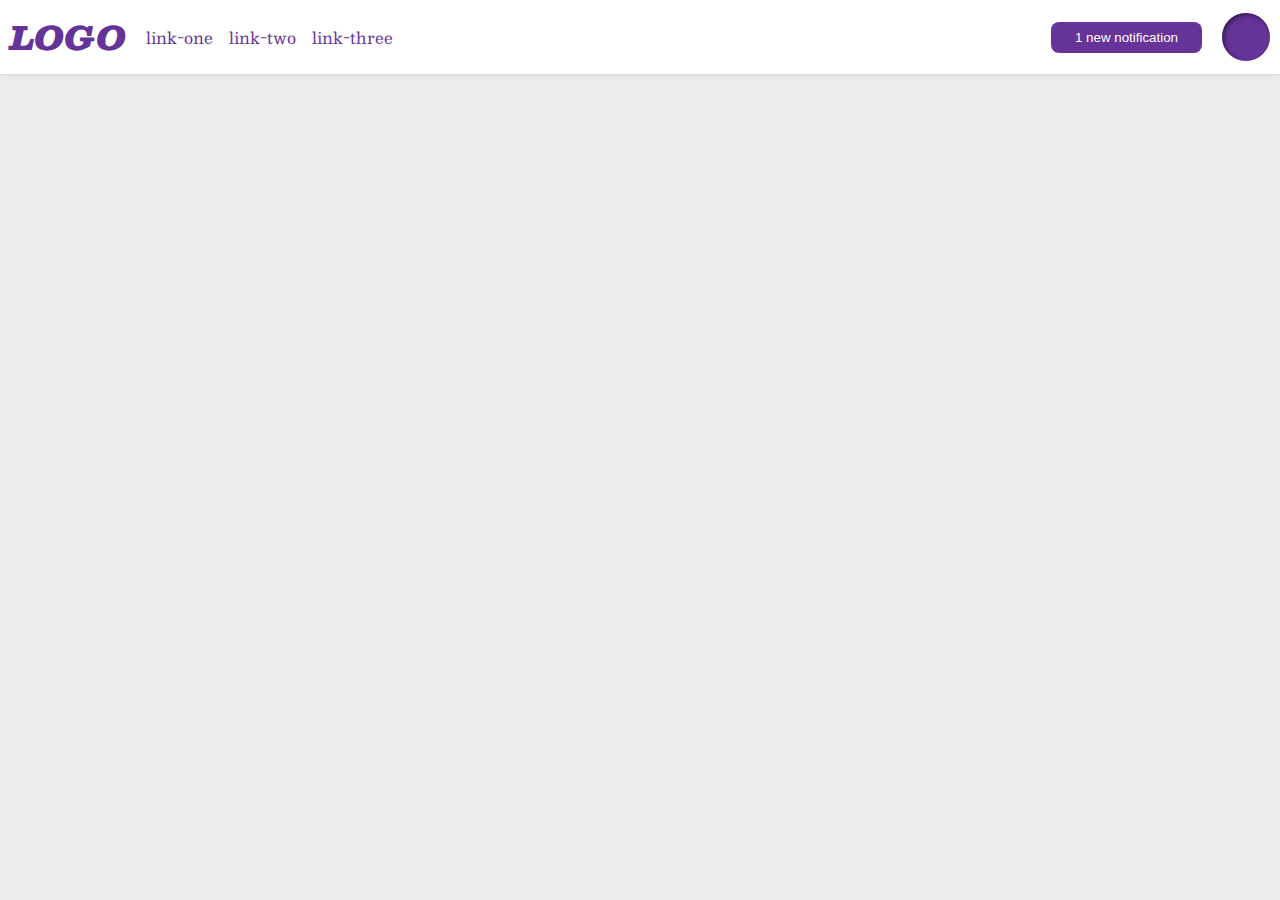
<file: foundations/flex/03-flex-header-2/index.html>
<!DOCTYPE html>
<html lang="en">
  <head>
    <meta charset="UTF-8">
    <meta http-equiv="X-UA-Compatible" content="IE=edge">
    <meta name="viewport" content="width=device-width, initial-scale=1.0">
    <title>Flex Header 2</title>
    <link rel="stylesheet" href="style.css">
  </head>
  <body>
    
    <div class="header">
      <div class="logo">
        LOGO
      </div>

      <ul class="links">
        <li><a href="https://google.com">link-one</a></li>
        <li><a href="https://google.com">link-two</a></li>
        <li><a href="https://google.com">link-three</a></li>
      </ul>

      <button class="notifications">
        1 new notification
      </button>

      <div class="profile-image"></div>

    </div>

  </body>
</html>
</file>
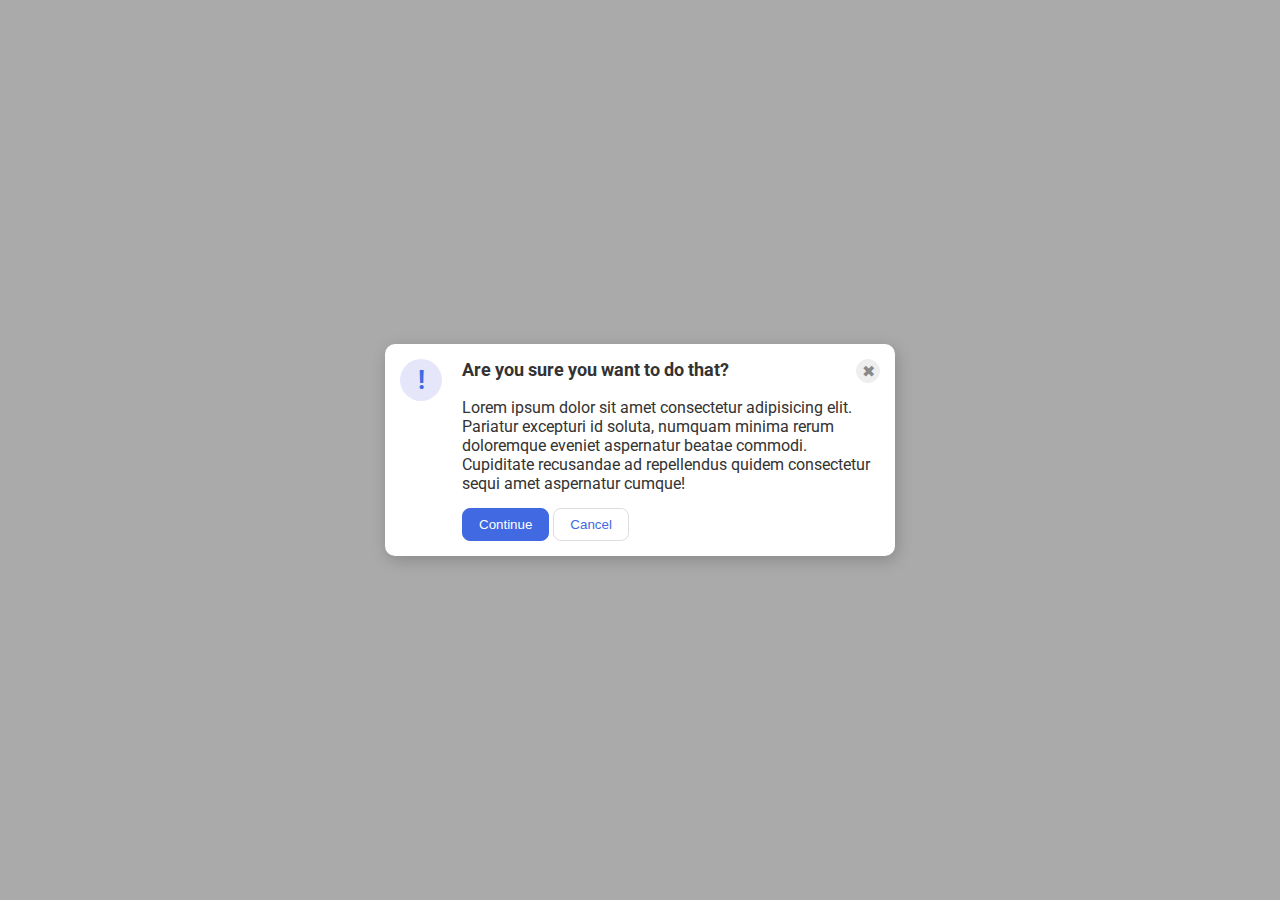
<file: foundations/flex/05-flex-modal/index.html>
<!DOCTYPE html>
<html lang="en">
  <head>
    <meta charset="UTF-8">
    <meta http-equiv="X-UA-Compatible" content="IE=edge">
    <meta name="viewport" content="width=device-width, initial-scale=1.0">
    <link rel="stylesheet" href="style.css">
    <title>Modal</title>
  </head>
  <body>
    <div class="modal">
      <div class="icon">!</div>
      <div class="items2">
        <div class="items3">
          <div class="header">Are you sure you want to do that?</div>
          <button class="close-button">✖</button>
        </div>
        <div class="text">Lorem ipsum dolor sit amet consectetur adipisicing elit. Pariatur excepturi id soluta, numquam minima rerum doloremque eveniet aspernatur beatae commodi. Cupiditate recusandae ad repellendus quidem consectetur sequi amet aspernatur cumque!</div>
        <div class="items4">
          <button class="continue">Continue</button>
          <button class="cancel">Cancel</button>
        </div>
      </div>
    </div>
  </body>
</html>
</file>
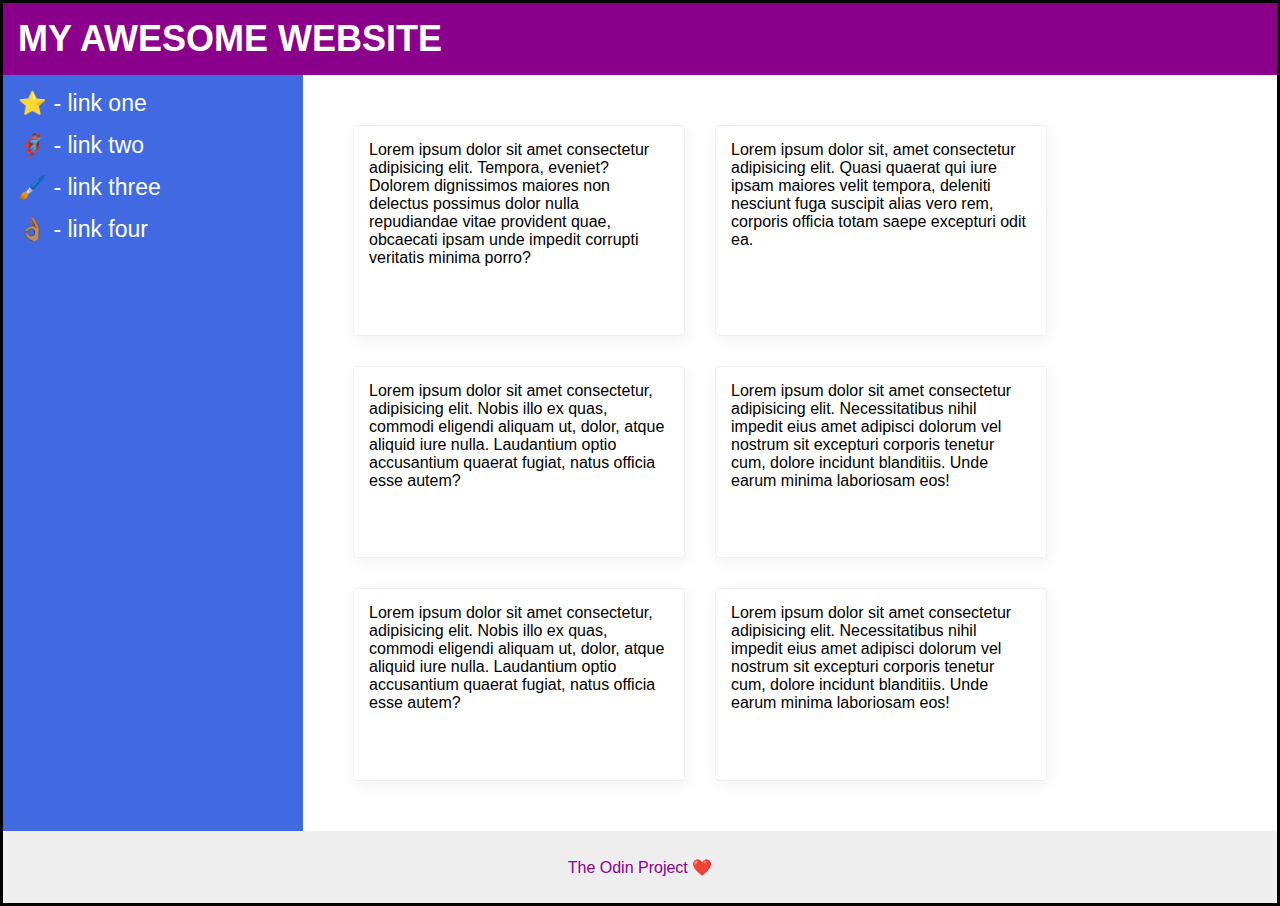
<file: foundations/flex/07-flex-layout-2/index.html>
<!DOCTYPE html>
<html lang="en">
  <head>
    <meta charset="UTF-8">
    <meta http-equiv="X-UA-Compatible" content="IE=edge">
    <meta name="viewport" content="width=device-width, initial-scale=1.0">
    <title>The Holy Grail</title>
    <link rel="stylesheet" href="style.css">
  </head>
  <body>
    
    <div class="container">

      <div class="header">
      MY AWESOME WEBSITE
    </div>

    <div class="middle">
      <div class="sidebar">
      <ul>
        <li><a href="#">⭐ - link one</a></li>
        <li><a href="#">🦸🏽‍♂️ - link two</a></li>
        <li><a href="#">🖌️ - link three</a></li>
        <li><a href="#">👌🏽 - link four</a></li>
      </ul>
    </div>
    <div class="cards">
    <div class="card">Lorem ipsum dolor sit amet consectetur adipisicing elit. Tempora, eveniet? Dolorem dignissimos maiores non delectus possimus dolor nulla repudiandae vitae provident quae, obcaecati ipsam unde impedit corrupti veritatis minima porro?</div>
    <div class="card">Lorem ipsum dolor sit, amet consectetur adipisicing elit. Quasi quaerat qui iure ipsam maiores velit tempora, deleniti nesciunt fuga suscipit alias vero rem, corporis officia totam saepe excepturi odit ea.</div>
    <div class="card">Lorem ipsum dolor sit amet consectetur, adipisicing elit. Nobis illo ex quas, commodi eligendi aliquam ut, dolor, atque aliquid iure nulla. Laudantium optio accusantium quaerat fugiat, natus officia esse autem?</div>
    <div class="card">Lorem ipsum dolor sit amet consectetur adipisicing elit. Necessitatibus nihil impedit eius amet adipisci dolorum vel nostrum sit excepturi corporis tenetur cum, dolore incidunt blanditiis. Unde earum minima laboriosam eos!</div>
    <div class="card">Lorem ipsum dolor sit amet consectetur, adipisicing elit. Nobis illo ex quas, commodi eligendi aliquam ut, dolor, atque aliquid iure nulla. Laudantium optio accusantium quaerat fugiat, natus officia esse autem?</div>
    <div class="card">Lorem ipsum dolor sit amet consectetur adipisicing elit. Necessitatibus nihil impedit eius amet adipisci dolorum vel nostrum sit excepturi corporis tenetur cum, dolore incidunt blanditiis. Unde earum minima laboriosam eos!</div>
    </div>
    
    </div> 
    
    <div class="footer">
      The Odin Project ❤️
    </div>

    </div>
    
  </body>
</html>
</file>
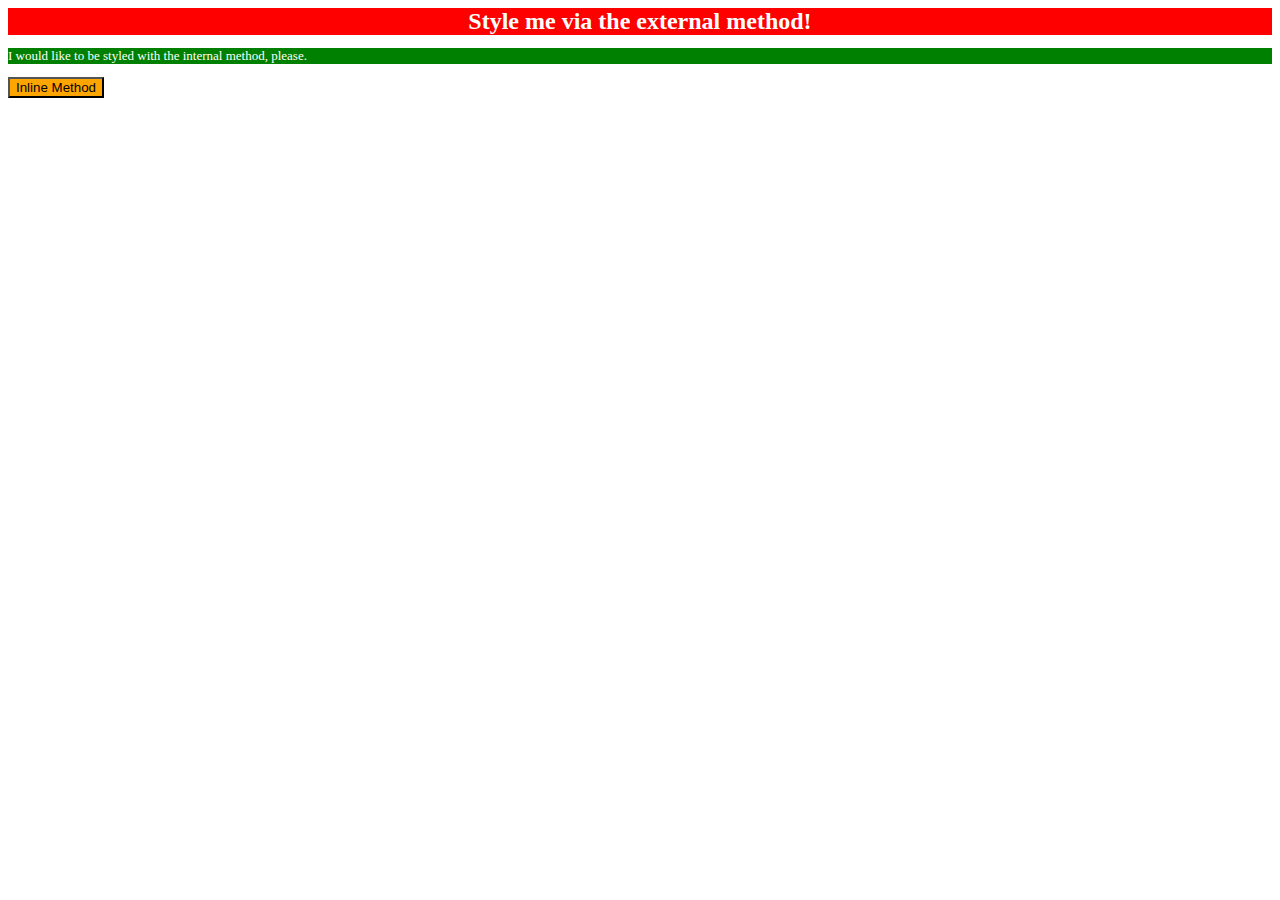
<file: foundations/intro-to-css/01-css-methods/index.html>
<!DOCTYPE html>
<html lang="en">
  <head>
    <link rel="stylesheet" href="style.css" >
    <style>
      p {
        color:white;
        background-color:green;
        font-size:13px;
      }
    </style>
    <meta charset="UTF-8">
    <meta http-equiv="X-UA-Compatible" content="IE=edge">
    <meta name="viewport" content="width=device-width, initial-scale=1.0">
    <title>Methods for Adding CSS</title>
  </head>
  <body>
    <div>Style me via the external method!</div>
    <p>I would like to be styled with the internal method, please.</p>
    <button style="background-color:orange;">Inline Method</button>
  </body>
</html>
</file>
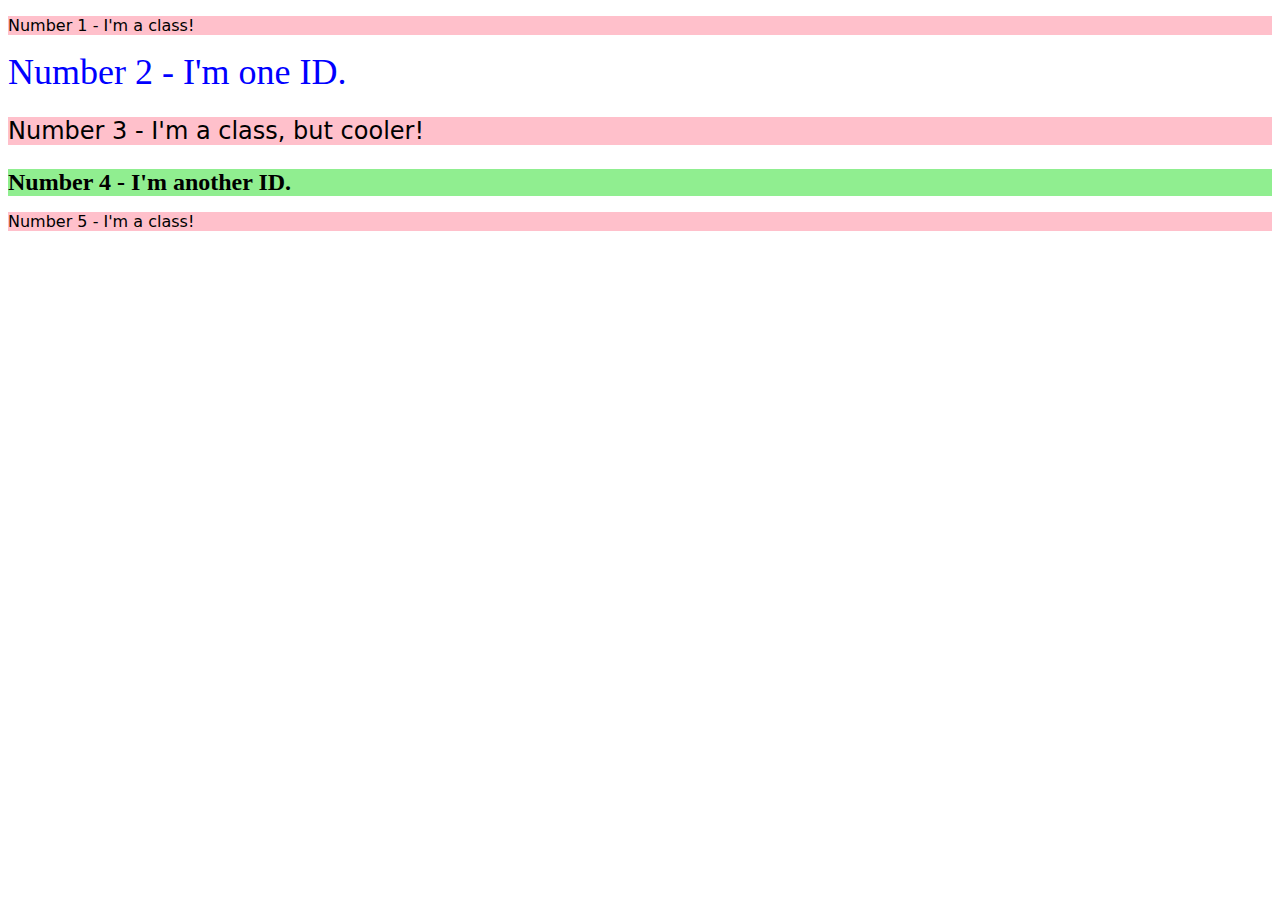
<file: foundations/intro-to-css/02-class-id-selectors/index.html>
<!DOCTYPE html>
<html lang="en">
  <head>
    <meta charset="UTF-8">
    <meta http-equiv="X-UA-Compatible" content="IE=edge">
    <meta name="viewport" content="width=device-width, initial-scale=1.0">
    <title>Class and ID Selectors</title>
    <link rel="stylesheet" href="style.css">
  </head>
  <body>
    <p class="odd">Number 1 - I'm a class!</p>
    <div id="second">Number 2 - I'm one ID.</div>
    <p class="odd modified">Number 3 - I'm a class, but cooler!</p>
    <div id="fourth" class="modified">Number 4 - I'm another ID.</div>
    <p class="odd">Number 5 - I'm a class!</p>
  </body>
</html>
</file>
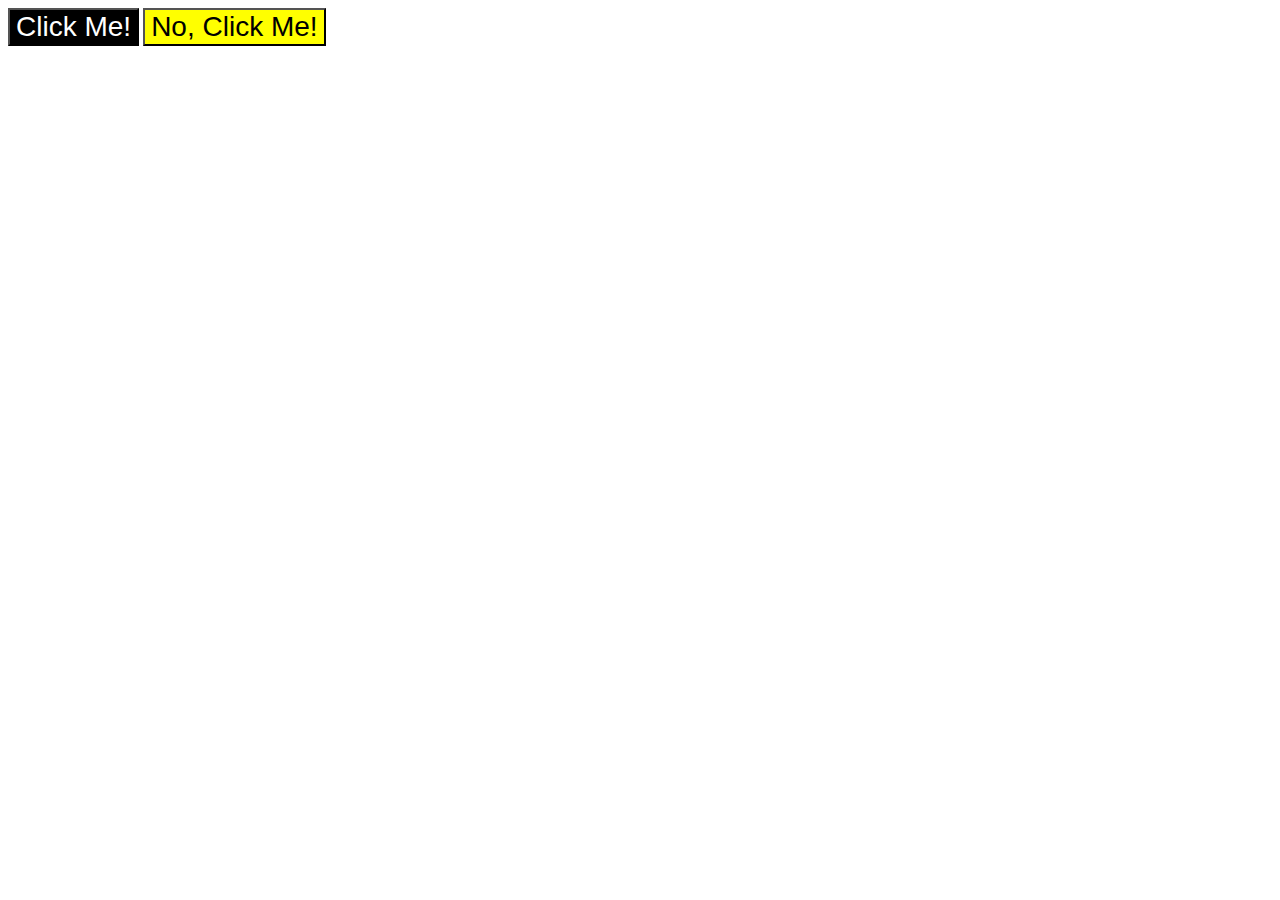
<file: foundations/intro-to-css/03-grouping-selectors/index.html>
<!DOCTYPE html>
<html lang="en">
  <head>
    <meta charset="UTF-8">
    <meta http-equiv="X-UA-Compatible" content="IE=edge">
    <meta name="viewport" content="width=device-width, initial-scale=1.0">
    <title>Grouping Selectors</title>
    <link rel="stylesheet" href="style.css">
  </head>
  <body>
    <button class="first">Click Me!</button>
    <button class="second">No, Click Me!</button>
  </body>
</html>
</file>
<file: foundations/flex/03-flex-header-2/style.css>
/* this is some magical font-importing.  
you'll learn about it later. */
@import url('https://fonts.googleapis.com/css2?family=Besley:ital,wght@0,400;1,900&display=swap');

body {
  margin: 0;
  background: #eee;
  font-family: Besley, serif;
}

.header {
  background: white;
  border-bottom: 1px solid #ddd;
  box-shadow: 0 0 8px rgba(0,0,0,.1);
  display: flex;
  gap: 20px;
  align-items: center;
  justify-content: space-between;
  padding: 10px;
}

.profile-image {
  background: rebeccapurple;
  box-shadow: inset 2px 2px 4px rgba(0,0,0,.5);
  border-radius: 50%;
  width: 48px;
  height: 48px;
  flex-shrink: 0;
}

.logo {
  color: rebeccapurple;
  font-size: 32px;
  font-weight: 900;
  font-style: italic;
}

button {
  border: none;
  border-radius: 8px;
  background: rebeccapurple;
  color: white;
  padding: 8px 24px;
}

a {
  /* this removes the line under our links */
  text-decoration: none;
  color: rebeccapurple;
}

ul {
  list-style-type: none;
  display: flex;
  gap: 16px;
  padding: 0;
  margin: 0;
  align-items: center;
  margin-right: auto;
}
</file>
<file: foundations/flex/05-flex-modal/style.css>
@import url('https://fonts.googleapis.com/css2?family=Roboto:wght@400;700&display=swap');

html, body {
  height: 100%;
}

body {
  font-family: Roboto, sans-serif;
  margin: 0;
  background: #aaa;
  color: #333;
  /* I'll give you this one for free lol */
  display: flex;
  align-items: center;
  justify-content: center;
}

.modal {
  background: white;
  width: 480px;
  border-radius: 10px;
  box-shadow: 2px 4px 16px rgba(0,0,0,.2);
  padding: 15px;
  display: flex;
  gap: 20px;
}

.icon {
  color: royalblue;
  font-size: 26px;
  font-weight: 700;
  background: lavender;
  width: 42px;
  height: 42px;
  border-radius: 50%;
  display: flex;
  align-items: center;
  justify-content: center;
  flex-shrink: 0;
}

.close-button {
  background: #eee;
  border-radius: 50%;
  color: #888;
  font-weight: 400;
  font-size: 16px;
  height: 24px;
  width: 24px;
  display: flex;
  align-items: center;
  justify-content: center;
  border: 1px solid #eee;
  padding: 0;
}

button {
  cursor: pointer;
  padding: 8px 16px;
  border-radius: 8px;
}

button.continue {
  background: royalblue;
  border: 1px solid royalblue;
  color: white;
}

button.cancel {
  background: white;
  border: 1px solid #ddd;
  color: royalblue;
}
.items2 {
  display: flex;
  flex-direction: column;
  gap: 15px;
}
.items3 {
  display: flex;
}
.header {
  margin-right: auto;
  font-weight: bold;
  font-size: 18px;
}
</file>
<file: foundations/flex/07-flex-layout-2/style.css>
body {
  font-family: -apple-system, BlinkMacSystemFont, 'Segoe UI', Roboto, Oxygen, Ubuntu, Cantarell, 'Open Sans', 'Helvetica Neue', sans-serif;
  margin: 0;
  min-height: 100vh;
}

.header {
  height: 72px;
  background: darkmagenta;
  color: white;
}

.footer {
  height: 72px;
  background: #eee;
  color: darkmagenta;
}

.sidebar {
  width: 300px;
  background: royalblue;
  box-sizing: border-box;
}

.card {
  border: 1px solid #eee;
  box-shadow: 2px 4px 16px rgba(0,0,0,.06);
  border-radius: 4px;
  width: 300px;
  padding: 15px;
}
.header{
  display: flex;
  align-items: center;
  font-size: 36px;
  padding-left: 15px;
  font-weight: bolder;
}
.container{
  display: flex;
  flex-direction: column;
  height:100vh;
  border: 3px solid;
  justify-content: space-between;
}
.middle{
  display: flex;
  flex: 1;
}

.sidebar{
  display: flex;
  flex: 0 0 auto;
  padding: 15px;
}
.footer{
  display: flex;
  justify-content: center;
  align-items: center;
}
.cards {
  display: flex;
  flex-wrap: wrap;
  padding: 50px;
  gap: 30px;
}
ul{
  list-style: none;
  padding: 0;
  margin: 0;
}
li a{
  color: white;
  text-decoration: none;
  font-size: 23px;
}
li{
  margin-bottom: 15px;
}
</file>
<file: foundations/intro-to-css/01-css-methods/style.css>
div {
    color:white;
    background-color:red;
    text-align:center;
    font-size:24px;
    font-weight:bold;
}
</file>
<file: foundations/intro-to-css/02-class-id-selectors/style.css>
.odd {
    background-color: pink;
    font-family: Verdana, "DejaVu Sans", sans-serif;
}

.modified {
    font-size:24px;
}

#second {
    color:blue;
    font-size:36px;
}

#fourth {
    background-color: lightgreen;
    font-weight:bold;
}
</file>
<file: foundations/intro-to-css/03-grouping-selectors/style.css>
.first,.second {
    font-size: 28px;
    font-family: Helvetica, "Times New Roman", sans-serif;
}
.first {
    background-color: black;
    color:white;
}
.second {
    background-color: yellow;
}
</file>
